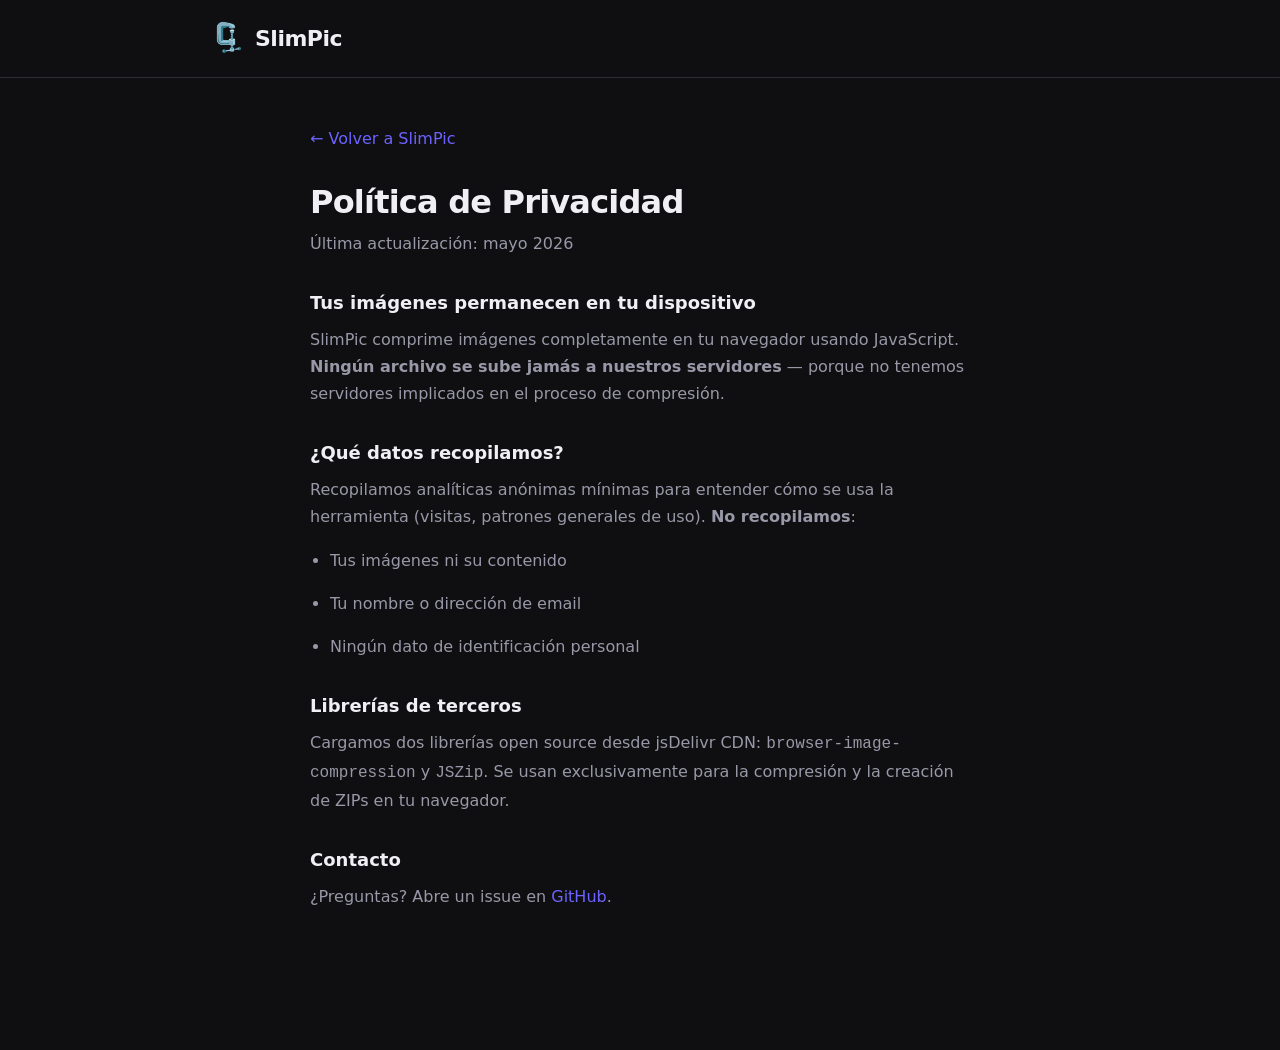
<file: privacy.html>
<!DOCTYPE html>
<html lang="es">
<head>
  <meta charset="UTF-8">
  <meta name="viewport" content="width=device-width, initial-scale=1.0">
  <title>Política de Privacidad — SlimPic</title>
  <meta name="description" content="Política de privacidad de SlimPic. Tus imágenes nunca salen de tu dispositivo.">
  <meta name="robots" content="noindex">
  <link rel="canonical" href="https://slimpic.app/privacy.html">
  <link rel="icon" href="data:image/svg+xml,<svg xmlns='http://www.w3.org/2000/svg' viewBox='0 0 100 100'><text y='.9em' font-size='90'>🗜️</text></svg>">
  <link rel="stylesheet" href="style.css">
  <style>
    .privacy-content { max-width: 700px; margin: 48px auto; padding: 0 20px 80px; }
    .privacy-content h1 { font-size: 32px; margin-bottom: 8px; }
    .privacy-content p, .privacy-content li { color: var(--text2); line-height: 1.7; margin-bottom: 16px; }
    .privacy-content h2 { font-size: 18px; margin: 32px 0 8px; color: var(--text); }
    .privacy-content ul { padding-left: 20px; }
    .back-link { display: inline-block; margin-bottom: 32px; color: var(--accent); }
  </style>
</head>
<body>
  <header class="site-header">
    <div class="container">
      <a href="/" class="logo">
        <span class="logo-icon">🗜️</span>
        <span class="logo-text">SlimPic</span>
      </a>
    </div>
  </header>
  <div class="privacy-content">
    <a href="/" class="back-link">← Volver a SlimPic</a>
    <h1>Política de Privacidad</h1>
    <p>Última actualización: mayo 2026</p>

    <h2>Tus imágenes permanecen en tu dispositivo</h2>
    <p>SlimPic comprime imágenes completamente en tu navegador usando JavaScript. <strong>Ningún archivo se sube jamás a nuestros servidores</strong> — porque no tenemos servidores implicados en el proceso de compresión.</p>

    <h2>¿Qué datos recopilamos?</h2>
    <p>Recopilamos analíticas anónimas mínimas para entender cómo se usa la herramienta (visitas, patrones generales de uso). <strong>No recopilamos</strong>:</p>
    <ul>
      <li>Tus imágenes ni su contenido</li>
      <li>Tu nombre o dirección de email</li>
      <li>Ningún dato de identificación personal</li>
    </ul>

    <h2>Librerías de terceros</h2>
    <p>Cargamos dos librerías open source desde jsDelivr CDN: <code>browser-image-compression</code> y <code>JSZip</code>. Se usan exclusivamente para la compresión y la creación de ZIPs en tu navegador.</p>

    <h2>Contacto</h2>
    <p>¿Preguntas? Abre un issue en <a href="https://github.com/SADVCF/slimpic" target="_blank" rel="noopener">GitHub</a>.</p>
  </div>
</body>
</html>
</file>
<file: style.css>
/* =============================================
   RESET & BASE
   ============================================= */
*, *::before, *::after { box-sizing: border-box; margin: 0; padding: 0; }

:root {
  --bg: #0f0f11;
  --bg2: #18181c;
  --bg3: #222228;
  --border: #2e2e36;
  --text: #f0f0f4;
  --text2: #9898a8;
  --accent: #6c63ff;
  --accent-hover: #5a52e0;
  --green: #22c55e;
  --red: #ef4444;
  --radius: 12px;
  --radius-sm: 8px;
  --shadow: 0 4px 24px rgba(0,0,0,.4);
  --transition: .18s ease;
}

html { scroll-behavior: smooth; }

body {
  background: var(--bg);
  color: var(--text);
  font-family: -apple-system, BlinkMacSystemFont, 'Segoe UI', system-ui, sans-serif;
  font-size: 16px;
  line-height: 1.6;
  min-height: 100vh;
}

.container {
  width: 100%;
  max-width: 900px;
  margin: 0 auto;
  padding: 0 20px;
}

a { color: var(--accent); text-decoration: none; }
a:hover { text-decoration: underline; }

/* =============================================
   HEADER
   ============================================= */
.site-header {
  border-bottom: 1px solid var(--border);
  padding: 16px 0;
}

.site-header .container {
  display: flex;
  align-items: center;
  justify-content: space-between;
  gap: 16px;
  flex-wrap: wrap;
}

.logo {
  display: flex;
  align-items: center;
  gap: 10px;
  text-decoration: none;
  color: var(--text);
}

.logo-icon { font-size: 28px; }
.logo-text {
  font-size: 22px;
  font-weight: 700;
  letter-spacing: -.5px;
}

.tagline {
  font-size: 13px;
  color: var(--text2);
}

/* =============================================
   BUTTONS
   ============================================= */
.btn {
  display: inline-flex;
  align-items: center;
  gap: 6px;
  padding: 10px 22px;
  border-radius: var(--radius-sm);
  font-size: 15px;
  font-weight: 600;
  cursor: pointer;
  border: none;
  transition: background var(--transition), transform var(--transition), opacity var(--transition);
  white-space: nowrap;
  text-decoration: none;
}

.btn:active { transform: scale(.97); }

.btn-primary {
  background: var(--accent);
  color: #fff;
}
.btn-primary:hover { background: var(--accent-hover); text-decoration: none; color: #fff; }

.btn-secondary {
  background: var(--bg3);
  color: var(--text);
  border: 1px solid var(--border);
}
.btn-secondary:hover { background: var(--border); }

.btn-ghost {
  background: transparent;
  color: var(--text2);
  border: 1px solid var(--border);
}
.btn-ghost:hover { color: var(--text); border-color: var(--text2); }

.btn:disabled {
  opacity: .45;
  cursor: not-allowed;
  transform: none;
}

/* =============================================
   HERO
   ============================================= */
.hero {
  padding: 56px 0 40px;
  text-align: center;
}

h1 {
  font-size: clamp(26px, 5vw, 42px);
  font-weight: 800;
  letter-spacing: -.8px;
  line-height: 1.2;
  margin-bottom: 16px;
}

.accent { color: var(--accent); }

.hero-sub {
  font-size: clamp(15px, 2.5vw, 18px);
  color: var(--text2);
  max-width: 600px;
  margin: 0 auto 36px;
}

/* =============================================
   DROP ZONE
   ============================================= */
.drop-zone {
  background: var(--bg2);
  border: 2px dashed var(--border);
  border-radius: var(--radius);
  padding: 52px 24px;
  cursor: pointer;
  transition: border-color var(--transition), background var(--transition);
  display: flex;
  flex-direction: column;
  align-items: center;
  gap: 10px;
}

.drop-zone:hover,
.drop-zone.drag-over {
  border-color: var(--accent);
  background: rgba(108, 99, 255, .06);
}

.drop-icon { font-size: 48px; line-height: 1; }

.drop-primary {
  font-size: 18px;
  font-weight: 600;
}

.drop-secondary {
  font-size: 14px;
  color: var(--text2);
}

.drop-hint {
  font-size: 13px;
  color: var(--text2);
  margin-top: 4px;
}

#fileInput {
  display: none;
}

/* =============================================
   CONTROLS
   ============================================= */
.controls {
  background: var(--bg2);
  border: 1px solid var(--border);
  border-radius: var(--radius);
  padding: 24px;
  margin-top: 20px;
  display: flex;
  align-items: center;
  gap: 24px;
  flex-wrap: wrap;
}

.quality-row {
  display: flex;
  align-items: center;
  gap: 16px;
  flex: 1;
  min-width: 220px;
}

.quality-label {
  font-size: 15px;
  color: var(--text2);
  white-space: nowrap;
  min-width: 120px;
}

.quality-label strong {
  color: var(--text);
}

#qualitySlider {
  flex: 1;
  -webkit-appearance: none;
  appearance: none;
  height: 6px;
  border-radius: 3px;
  background: var(--border);
  outline: none;
  cursor: pointer;
}

#qualitySlider::-webkit-slider-thumb {
  -webkit-appearance: none;
  width: 20px;
  height: 20px;
  border-radius: 50%;
  background: var(--accent);
  cursor: pointer;
  border: 3px solid var(--bg2);
  box-shadow: 0 0 0 2px var(--accent);
}

#qualitySlider::-moz-range-thumb {
  width: 20px;
  height: 20px;
  border-radius: 50%;
  background: var(--accent);
  cursor: pointer;
  border: 3px solid var(--bg2);
  box-shadow: 0 0 0 2px var(--accent);
}

.controls-actions {
  display: flex;
  gap: 10px;
  flex-wrap: wrap;
}

/* =============================================
   RESULTS
   ============================================= */
.results-section {
  padding-bottom: 64px;
}

/* Summary bar */
.summary-bar {
  background: var(--bg2);
  border: 1px solid var(--border);
  border-radius: var(--radius);
  padding: 20px 28px;
  margin-bottom: 28px;
  display: flex;
  align-items: center;
  gap: 24px;
  flex-wrap: wrap;
}

.summary-stat {
  display: flex;
  flex-direction: column;
  gap: 2px;
}

.stat-label {
  font-size: 12px;
  text-transform: uppercase;
  letter-spacing: .6px;
  color: var(--text2);
}

.stat-value {
  font-size: 22px;
  font-weight: 700;
  color: var(--text);
}

.stat-value.accent { color: var(--accent); }
.stat-value.green { color: var(--green); }

.summary-arrow {
  font-size: 20px;
  color: var(--text2);
}

/* Cards grid */
.cards-grid {
  display: grid;
  grid-template-columns: repeat(auto-fill, minmax(260px, 1fr));
  gap: 20px;
}

/* Image card */
.img-card {
  background: var(--bg2);
  border: 1px solid var(--border);
  border-radius: var(--radius);
  overflow: hidden;
  display: flex;
  flex-direction: column;
}

.img-card__preview {
  position: relative;
  background: var(--bg3);
  aspect-ratio: 16/10;
  overflow: hidden;
}

.img-card__preview img {
  width: 100%;
  height: 100%;
  object-fit: cover;
  display: block;
}

.img-card__preview .preview-label {
  position: absolute;
  top: 8px;
  left: 8px;
  font-size: 10px;
  font-weight: 700;
  text-transform: uppercase;
  letter-spacing: .5px;
  background: rgba(0,0,0,.6);
  color: #fff;
  padding: 3px 8px;
  border-radius: 4px;
  backdrop-filter: blur(4px);
}

.img-card__body {
  padding: 16px;
  display: flex;
  flex-direction: column;
  gap: 10px;
  flex: 1;
}

.img-card__name {
  font-size: 13px;
  font-weight: 600;
  color: var(--text);
  overflow: hidden;
  text-overflow: ellipsis;
  white-space: nowrap;
}

.img-card__sizes {
  display: flex;
  align-items: center;
  gap: 8px;
  font-size: 13px;
}

.size-original {
  color: var(--text2);
  text-decoration: line-through;
}

.size-arrow { color: var(--text2); font-size: 12px; }

.size-compressed { color: var(--accent); font-weight: 600; }

.size-badge {
  margin-left: auto;
  background: rgba(34, 197, 94, .15);
  color: var(--green);
  font-size: 11px;
  font-weight: 700;
  padding: 2px 8px;
  border-radius: 20px;
}

.img-card__actions {
  display: flex;
  gap: 8px;
}

.img-card__actions .btn {
  flex: 1;
  justify-content: center;
  padding: 8px 12px;
  font-size: 13px;
}

/* Progress / spinner states */
.img-card.is-loading .img-card__preview::after {
  content: '';
  position: absolute;
  inset: 0;
  background: rgba(15,15,17,.7);
  display: flex;
  align-items: center;
  justify-content: center;
}

.spinner {
  width: 32px;
  height: 32px;
  border: 3px solid var(--border);
  border-top-color: var(--accent);
  border-radius: 50%;
  animation: spin .7s linear infinite;
  position: absolute;
  top: 50%;
  left: 50%;
  transform: translate(-50%, -50%);
}

@keyframes spin { to { transform: translate(-50%, -50%) rotate(360deg); } }

/* Before/After toggle */
.preview-tabs {
  display: flex;
  background: var(--bg3);
  border-bottom: 1px solid var(--border);
}

.preview-tab {
  flex: 1;
  padding: 6px;
  font-size: 11px;
  font-weight: 600;
  text-align: center;
  cursor: pointer;
  color: var(--text2);
  border: none;
  background: transparent;
  text-transform: uppercase;
  letter-spacing: .5px;
  transition: color var(--transition), background var(--transition);
}

.preview-tab.active {
  color: var(--accent);
  background: rgba(108, 99, 255, .1);
}

/* =============================================
   HOW IT WORKS
   ============================================= */
.how-section {
  padding: 64px 0;
  border-top: 1px solid var(--border);
}

.how-section h2,
.features-section h2,
.faq-section h2 {
  font-size: clamp(22px, 4vw, 32px);
  font-weight: 700;
  margin-bottom: 36px;
  text-align: center;
}

.steps {
  list-style: none;
  display: flex;
  flex-direction: column;
  gap: 24px;
  max-width: 620px;
  margin: 0 auto;
}

.steps li {
  display: flex;
  align-items: flex-start;
  gap: 20px;
}

.step-num {
  flex-shrink: 0;
  width: 40px;
  height: 40px;
  background: var(--accent);
  color: #fff;
  border-radius: 50%;
  display: flex;
  align-items: center;
  justify-content: center;
  font-weight: 700;
  font-size: 16px;
}

.steps li strong { display: block; margin-bottom: 4px; }
.steps li p { font-size: 14px; color: var(--text2); }

/* =============================================
   FEATURES
   ============================================= */
.features-section {
  padding: 64px 0;
  border-top: 1px solid var(--border);
  background: var(--bg2);
}

.features-grid {
  list-style: none;
  display: grid;
  grid-template-columns: repeat(auto-fill, minmax(240px, 1fr));
  gap: 20px;
}

.feature-card {
  background: var(--bg);
  border: 1px solid var(--border);
  border-radius: var(--radius);
  padding: 24px;
}

.feature-icon { font-size: 28px; display: block; margin-bottom: 12px; }
.feature-card h3 { font-size: 16px; margin-bottom: 8px; }
.feature-card p { font-size: 14px; color: var(--text2); line-height: 1.5; }

/* =============================================
   FAQ
   ============================================= */
.faq-section {
  padding: 64px 0;
  border-top: 1px solid var(--border);
}

.faq-list {
  max-width: 700px;
  margin: 0 auto;
  display: flex;
  flex-direction: column;
  gap: 0;
}

.faq-item {
  border-bottom: 1px solid var(--border);
  padding: 20px 0;
}

.faq-item dt {
  font-weight: 600;
  font-size: 16px;
  margin-bottom: 8px;
  cursor: default;
}

.faq-item dd {
  font-size: 14px;
  color: var(--text2);
  line-height: 1.6;
}

/* =============================================
   FOOTER
   ============================================= */
.site-footer {
  border-top: 1px solid var(--border);
  padding: 32px 0;
  text-align: center;
}

.site-footer p {
  font-size: 14px;
  color: var(--text2);
  margin-bottom: 8px;
}

.footer-links a {
  color: var(--text2);
  font-size: 14px;
}

.footer-links a:hover { color: var(--text); }

/* =============================================
   UTILITIES
   ============================================= */
[hidden] { display: none !important; }

/* =============================================
   RESPONSIVE
   ============================================= */
@media (max-width: 600px) {
  .site-header .container { justify-content: center; text-align: center; }
  .tagline { display: none; }
  .drop-zone { padding: 36px 16px; }
  .controls { flex-direction: column; align-items: stretch; }
  .quality-row { min-width: unset; }
  .controls-actions { justify-content: center; }
  .summary-bar { justify-content: center; text-align: center; }
  .summary-arrow { display: none; }
  .cards-grid { grid-template-columns: 1fr; }
}
</file>
